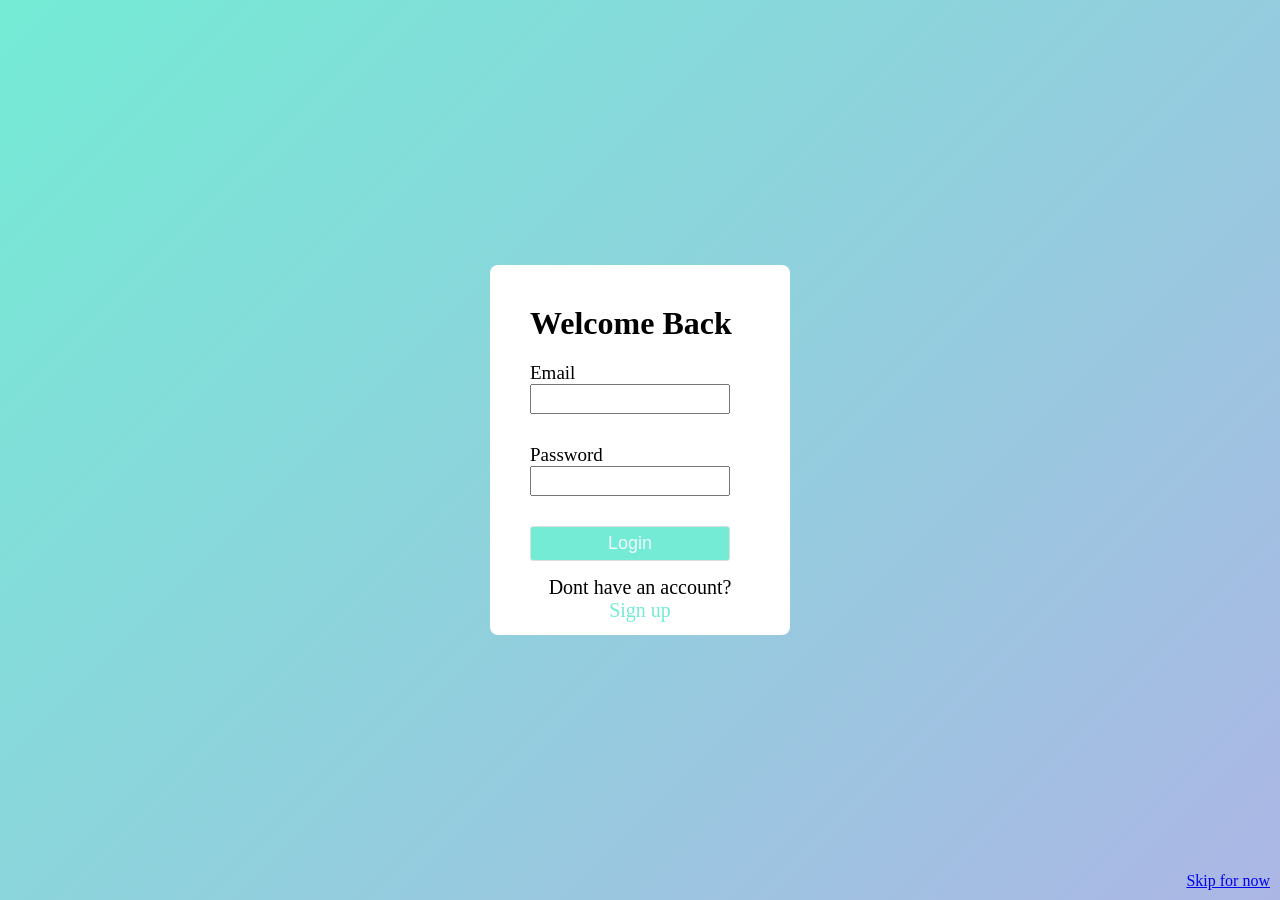
<file: index.html>
<!DOCTYPE html>
<html lang="en">
<head>
    <meta charset="UTF-8">
    <meta name="viewport" content="width=device-width, initial-scale=1.0">
    <title>Document</title>
    <link rel="stylesheet" href="web1.css">
</head>
<body>
    <div class="main">
        <form>
            <div class="content">
                <h1>Welcome Back</h1>
                <div class="input-group">
                    <label for="email" >Email</label><br>
                    <input type="email" id="email" required>
                </div>
                <div class="input-group">
                    <label for="password">Password</label><br>
                    <input  type="password" id="password" required>
                </div>
                <button class="button" type="submit">Login</button>
                <P class="message">Dont have an account?<a href="web2.html"> Sign up</a></P>
                
            </div>
            <div class="skip">
                <a href="web2.html">Skip for now </a>
              </div>
        </form>
    </div>
</body>
</html>
</file>
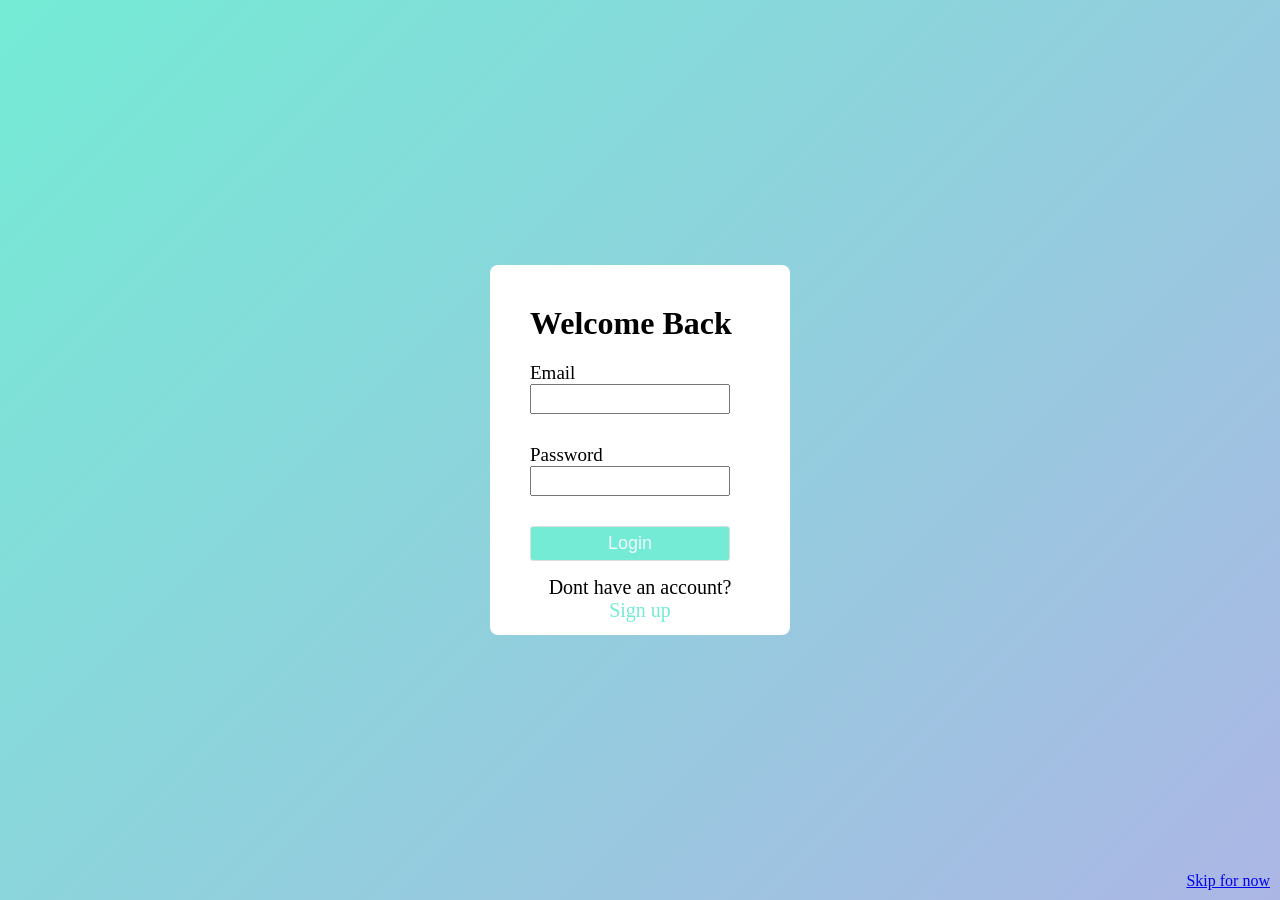
<file: web1.html>
<!DOCTYPE html>
<html lang="en">
<head>
    <meta charset="UTF-8">
    <meta name="viewport" content="width=device-width, initial-scale=1.0">
    <title>Document</title>
    <link rel="stylesheet" href="web1.css">
</head>
<body>
    <div class="main">
        <form>
            <div class="content">
                <h1>Welcome Back</h1>
                <div class="input-group">
                    <label for="email" >Email</label><br>
                    <input type="email" id="email" required>
                </div>
                <div class="input-group">
                    <label for="password">Password</label><br>
                    <input  type="password" id="password" required>
                </div>
                <button class="button" type="submit">Login</button>
                <P class="message">Dont have an account?<a href="web2.html"> Sign up</a></P>
                
            </div>
            <div class="skip">
                <a href="web2.html">Skip for now </a>
              </div>
        </form>
    </div>
</body>
</html>
</file>
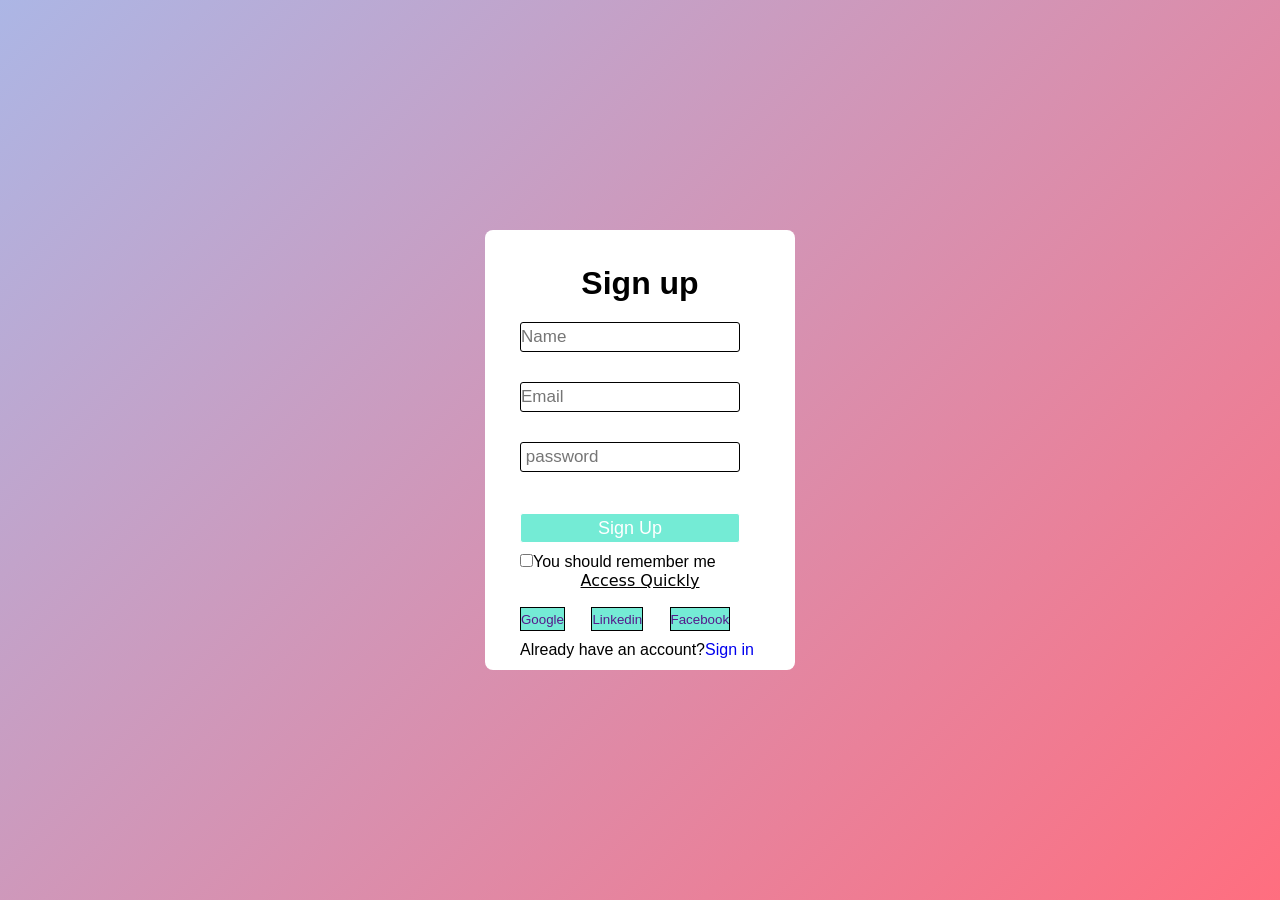
<file: web2.html>
<!DOCTYPE html>
<html lang="en">
<head>
    <meta charset="UTF-8">
    <meta name="viewport" content="width=device-width, initial-scale=1.0">
    <title>Sign up</title>
    <link rel="stylesheet" href="web2.css">
</head>
<body>
    <div class="page">
        <form>
            <div class="main">
                <h1> Sign up</h1>
                </div>
            <div class="in">
                <input type="text" id="text" placeholder="Name" required>
            </div>
            <div class="in">
                <input type="email" id="email" placeholder="Email" required>
                
            </div>
            <div class="in">
                <input type="password" id="password" placeholder=" password" required>
            </div>
            <div class="hide">
                <a href="webpage.html">HK Space</a>

            </div>
            
            <button class="button" type="submit">Sign Up</button><br>
            <input type="checkbox">You should remember me
            <p class="access">Access Quickly</p>
             <div class="options">
                <button  type="button"><a href="">Google</a></button>
             </div>
             <div class="options">
                <button  type="button"><a href="">Linkedin</a></button>
             </div>
             <div class="options">
                <button  type="button"><a href="">Facebook</a></button>
             </div>
        </form>
        <p class="last">Already have an account?<a href="index.html">Sign in</a></p>
    </div>
</body>
</html>
</file>
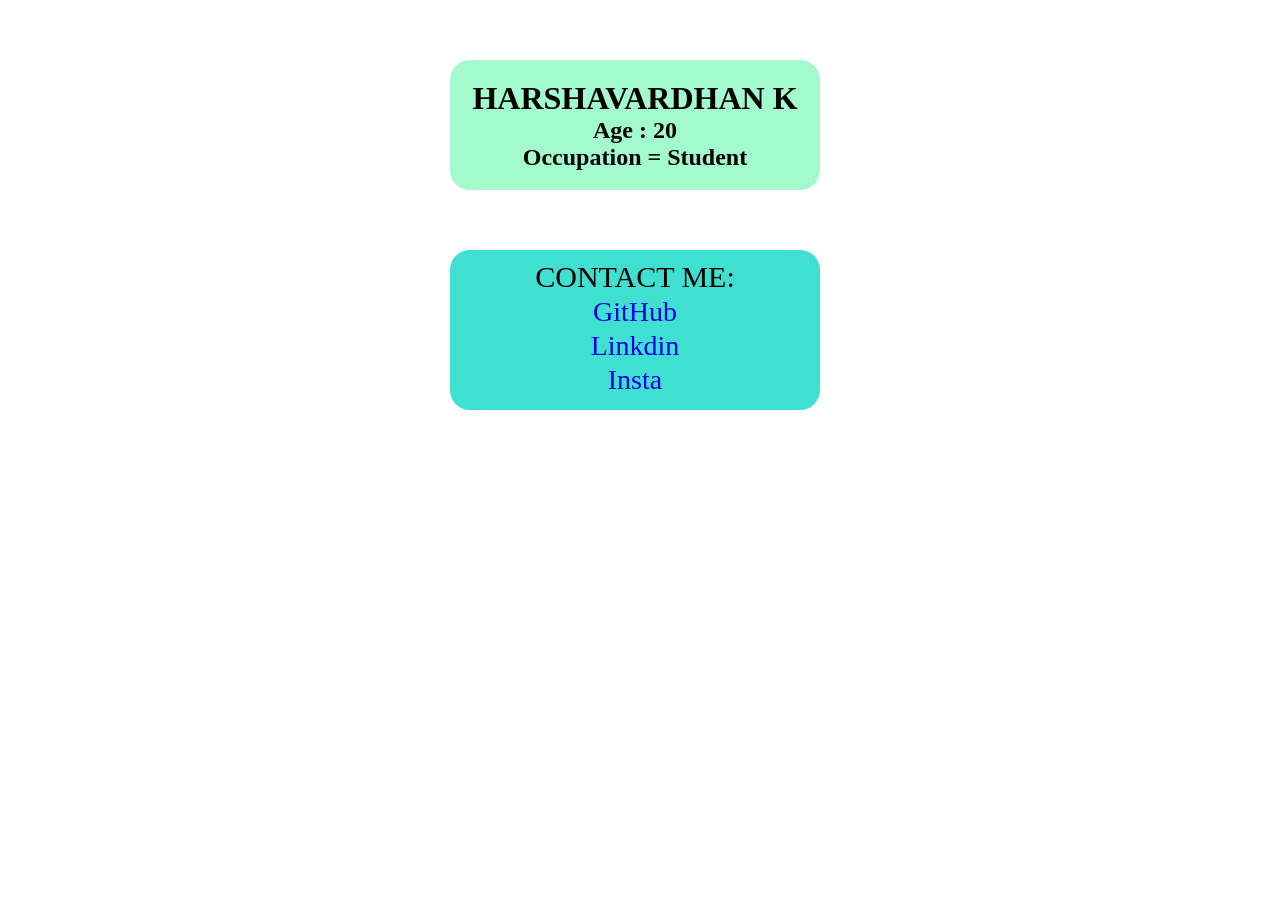
<file: webpage.html>
<!DOCTYPE html>
<html lang="en">
<head>
    <meta charset="UTF-8">
    <meta name="viewport" content="width=device-width, initial-scale=1.0">
    <title>Document</title>
    <link rel="stylesheet" href="webpage.css">
</head>
<body>
    <div class="main">
        <div class="ram">
                <div class="Personal">
                        <h1>HARSHAVARDHAN K</h1>
                        <h2> Age : 20</h2>
                        <h2>Occupation = Student</h2>
                </div>
        </div>
            <div class="mitul">
                <div class="Media">
                    <p>CONTACT ME:</p>
                                <a href="https://github.com/Harshavardhan979">GitHub</a><br>
                                <a href="https://www.linkedin.com/in/harshavardhan-kphr/?originalSubdomain=in">Linkdin</a><br>
                                <a href="https://insta">Insta</a>
                </div>
            </div>
</div>

<script src="webpage.js"></script>

</body>
</html>
</file>
<file: web1.css>
*{
    box-sizing: border-box;
    margin: 0%;
    padding: 0%;
    font-family:,Arial, sans-serif;
}
body{
    display: flex;
    background: linear-gradient(135deg, #74ebd5, #acb6e5);
   background-repeat:no-repeat;
   height: 100vh;
   justify-content: center;
   align-items: center;
}
.content{
    background-color: white;
   padding: 40px;
    width: 300px;
    height: 370px;
    border-radius: 8px;
}
.input-group{
 margin-bottom: 30px;
 margin-top: 20px;   
  width: 100px;
}
.input-group label{
    font-size: 19px;
}
.input-group input{
    height: 30px;
    width: 200px;
    outline: none;
}
.button{
    width: 200px;
    height: 35px;
    border-radius: 3px;
    border: 1px solid #ddd;
    background-color: #74ebd5;
    margin-bottom: 15px;
    color: azure;
    font-size: 18px;
    transition: background-color 0.3s;
}
.button:hover{
    background-color: #acb6e5;
}
.message{
    text-align: center;
    font-size: 20px;
}
.message a{
    color: #74ebd5;
    text-decoration: none;
    
    
}
.message a:hover{
    text-decoration:underline;
}
.skip{
    position:absolute;
    bottom: 10px;
    right: 10px;
}
</file>
<file: web2.css>
*{
    margin: 0%;
    box-sizing: border-box;
    padding: 0%;
    font-family:'Arial Narrow Bold', sans-serif;
}
body{
    background: linear-gradient(135deg, #acb6e5, #ff6e7f);

    background-repeat: no-repeat;
    display: flex;
    height: 100vh;
    justify-content: center;
    align-items: center;
}
.page{
    background-color:white;
    height: 440px;
    width: 310px;
    border-radius: 8px;
    padding: 35px;
}
.main{
    text-align: center;
}
.in{
margin-top: 20px;

}
.in input{
    width: 220px;
    height: 30px;
    border: 1px solid;
    font-size: 17px;
border-radius: 3px;
margin-bottom: 10px;
}
.button{
    margin-top: 10px;
    width: 220px;
    height: 30px;
    margin-bottom: 10px;
    background-color: #74ebd5;
    border: 1px solid white;
    border-radius: 3px;
    color: white;
    font-size: 18px;
    transition: backgroung-color 0.3s;
}
.button:hover{
    background-color: #D692B2
    ;
    
}
.access{
    text-align: center;
    font-family: system-ui, -apple-system, BlinkMacSystemFont, 'Segoe UI', Roboto, Oxygen, Ubuntu, Cantarell, 'Open Sans', 'Helvetica Neue', sans-serif;
    text-decoration: underline;
}
.options{
 display: inline-block;
 margin-right: 22px;
 margin-top: 17px;
 margin-bottom: 10px;

 
 
}
.options button{
    height: 24px;
    background-color:#74ebd5 ;
    border: 1px solid black;
    text-decoration: none;
}
.options a{
    text-decoration: none;
    
}
.options a:hover{
    text-decoration: underline;
}
.last a{
    text-decoration: none;

}
.last a:hover{
    text-decoration: underline;
}
.hide a{
    color: white;
    text-decoration: none;
}
.hide{
    font-size: large;
    text-align: center;
}
</file>
<file: webpage.css>
*{
    margin: 0px;
    padding: 0%;
}
.ram{
    background-color: #a2facd;
    height: 130px;
    width: 370px;
    text-align: center;
    margin-top: 60px;
    margin-left: 450px;
    border-radius: 20px;

}
.Personal{
 padding-top: 20px;

}
.Personal:hover{
    text-decoration: underline cadetblue;
    text-transform: lowercase;
    
}
.mitul{
    background-color:#40E0D0 ;
    height: 160px;
    width: 370px;
    text-align: center;
    margin-top: 60px;
    margin-left: 450px;
    border-radius: 20px;
    
    

}
.Media {
    padding-top: 10px;
   font-size: 30px;
 

}
.Media a{
    padding-top: 20px;
    padding-bottom: 30px;
text-decoration: none;
font-size: 28px;
}
.Media a:hover{
text-decoration:underline chocolate;
}
</file>
